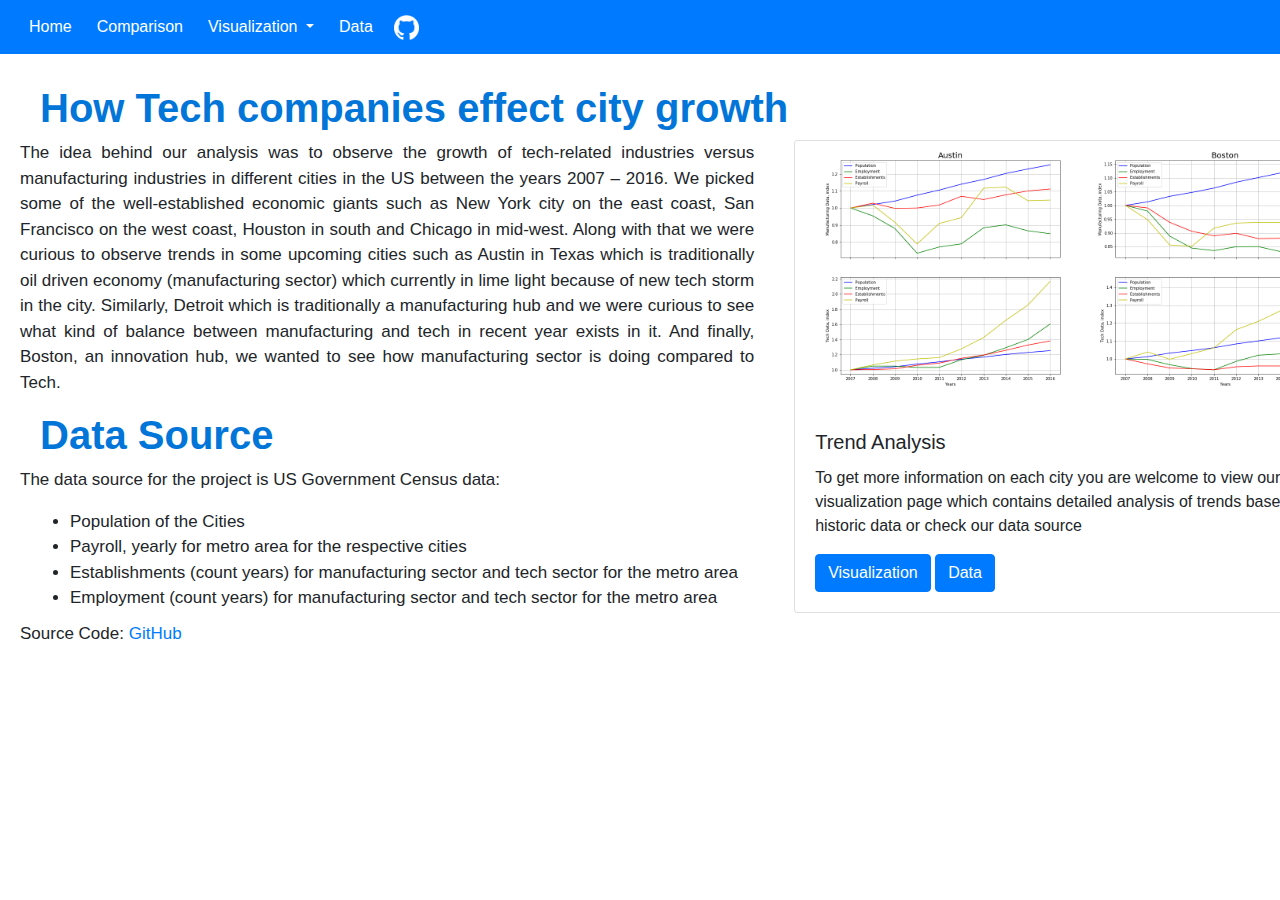
<file: index.html>
<!DOCTYPE html>
<html lang="en">

<head>
  <meta charset="UTF-8">
  <title>Tech and Cities</title>
  <link rel="stylesheet" type="text/css" href="style.css">
  <link rel="stylesheet" href="https://stackpath.bootstrapcdn.com/bootstrap/4.3.1/css/bootstrap.min.css" integrity="sha384-ggOyR0iXCbMQv3Xipma34MD+dH/1fQ784/j6cY/iJTQUOhcWr7x9JvoRxT2MZw1T" crossorigin="anonymous">

  <script src="https://code.jquery.com/jquery-3.3.1.slim.min.js" integrity="sha384-q8i/X+965DzO0rT7abK41JStQIAqVgRVzpbzo5smXKp4YfRvH+8abtTE1Pi6jizo" crossorigin="anonymous"></script>
  <script src="https://cdnjs.cloudflare.com/ajax/libs/popper.js/1.14.7/umd/popper.min.js" integrity="sha384-UO2eT0CpHqdSJQ6hJty5KVphtPhzWj9WO1clHTMGa3JDZwrnQq4sF86dIHNDz0W1" crossorigin="anonymous"></script>
  <script src="https://stackpath.bootstrapcdn.com/bootstrap/4.3.1/js/bootstrap.min.js" integrity="sha384-JjSmVgyd0p3pXB1rRibZUAYoIIy6OrQ6VrjIEaFf/nJGzIxFDsf4x0xIM+B07jRM" crossorigin="anonymous"></script>

  <link rel="stylesheet" href="style.css">
</head>
<body>
    
    <nav class="navbar navbar-dark bg-primary">
    </div>
    <div class="btn-group" role="group" aria-label="Button group with nested dropdown">
        <a href="index.html" type="button" class="btn btn-primary" role="button">Home</a>
        <a href="compare.html" type="button" class="btn btn-primary" role="button">Comparison</a>
              
        <div class="btn-group">
            <button type="button" class="btn btn-primary dropdown-toggle" data-toggle="dropdown" aria-haspopup="true" aria-expanded="false">
              Visualization
            </button>
            <div class="dropdown-menu">
                <a class="dropdown-item" href="viz_austin.html">Austin</a>
                <a class="dropdown-item" href="viz_boston.html">Boston</a>
                <a class="dropdown-item" href="viz_chicago.html">Chicago</a>
                <a class="dropdown-item" href="viz_detroit.html">Detroit</a>
                <a class="dropdown-item" href="viz_houston.html">Houston</a>
                <a class="dropdown-item" href="viz_newyork.html">New York</a>
                <a class="dropdown-item" href="viz_sanfrancisco.html">San Francisco</a>
            </div>
          </div>
          <a href="data.html" type="button" class="btn btn-primary" role="button">Data</a>
          <a href="https://github.com/ireneshtepa/Project_tech_and_cities"><img src="visualizations/cat_white.png" class='github_btn'></a>
    </div>
    </nav>
    

    <h1 class=head_main>How Tech companies effect city growth</h1>

    <div class="row">
        <div id="sum_par" class="col-md-7">
            
          <p>The idea behind our analysis was to observe the growth of tech-related industries versus manufacturing industries in different cities in the US between the years 2007 – 2016. We picked some of the well-established economic giants such as New York city on the east coast, San Francisco on the west coast, Houston in south and Chicago in mid-west. Along with that we were curious to observe trends in some upcoming cities such as Austin in Texas which is traditionally oil driven economy (manufacturing sector) which currently in lime light because of new tech storm in the city. Similarly, Detroit which is traditionally a manufacturing hub and we were curious to see what kind of balance between manufacturing and tech in recent year exists in it. And finally, Boston, an innovation hub, we wanted to see how manufacturing sector is doing compared to Tech.</p>
        
          <h1 id="head_main">Data Source</h1>
          <p>The data source for the project is US Government Census data:</p>
            <ul class="list_ul">
                <li>Population of the Cities</li>
                <li>Payroll, yearly for metro area for the respective cities</li>
                <li>Establishments (count years) for manufacturing sector and tech sector for the metro area</li>
                <li>Employment (count years) for manufacturing sector and tech sector for the metro area</li>
            </ul>
        
        </div>
        
        <div id="right_allign" class="col-md-4">

            <div class="card" style="width: 36rem;">
                <img class="card-img-top" src="visualizations/viz-preview.png" alt="visualization">
                <div class="card-body">
                  <h5 class="card-title">Trend Analysis</h5>
                  <p class="card-text">To get more information on each city you are welcome to view our visualization page which contains detailed analysis of trends based on historic data or check our data source</p>
                  <a href="viz_austin.html" class="btn btn-primary">Visualization</a>
                  <a href="data.html" class="btn btn-primary">Data</a>
                </div>
            </div>
        </div>    
    
    
    </div>
    <div class="row">
      <div id="sum_par" class="col-md-7">
        <p>Source Code: <a href="https://github.com/ireneshtepa/Project_tech_and_cities">GitHub</a></p>
        
      </div>
    </div>
    
   
      
    
</body>







</html>
</file>
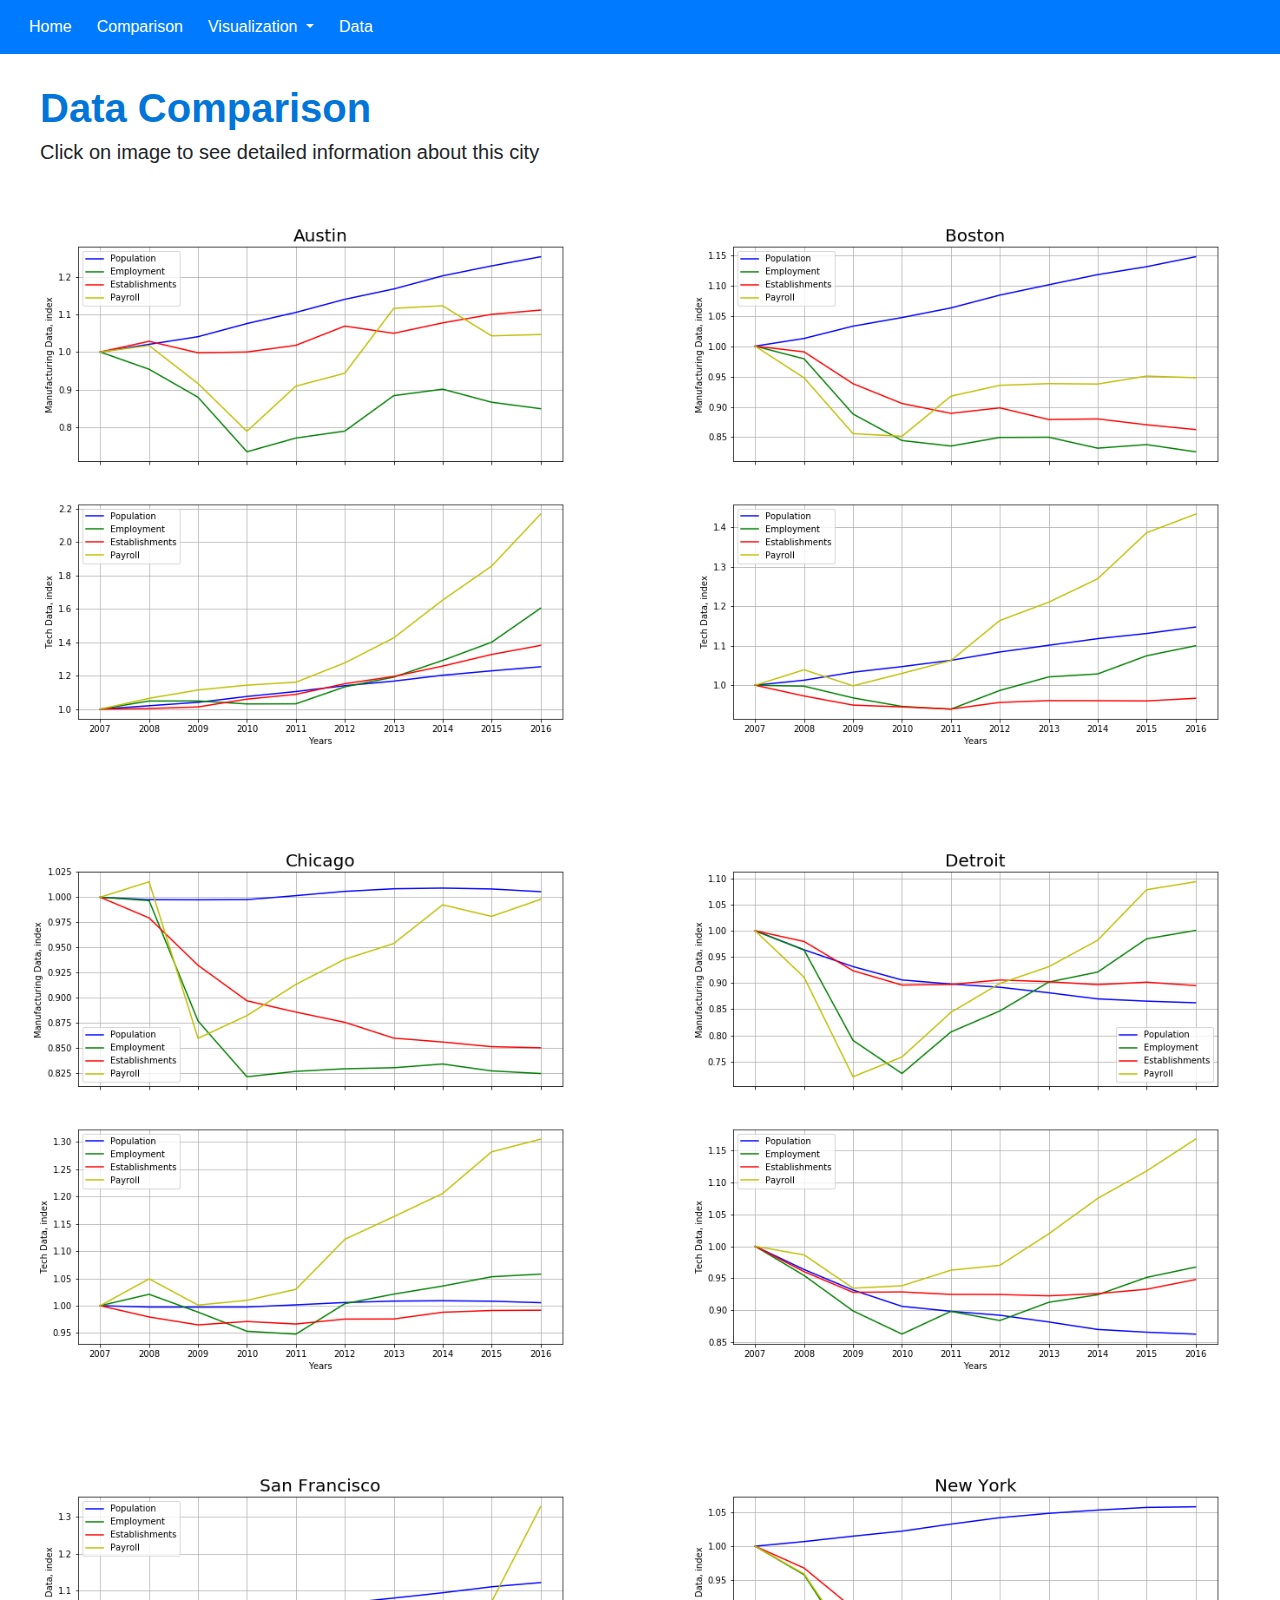
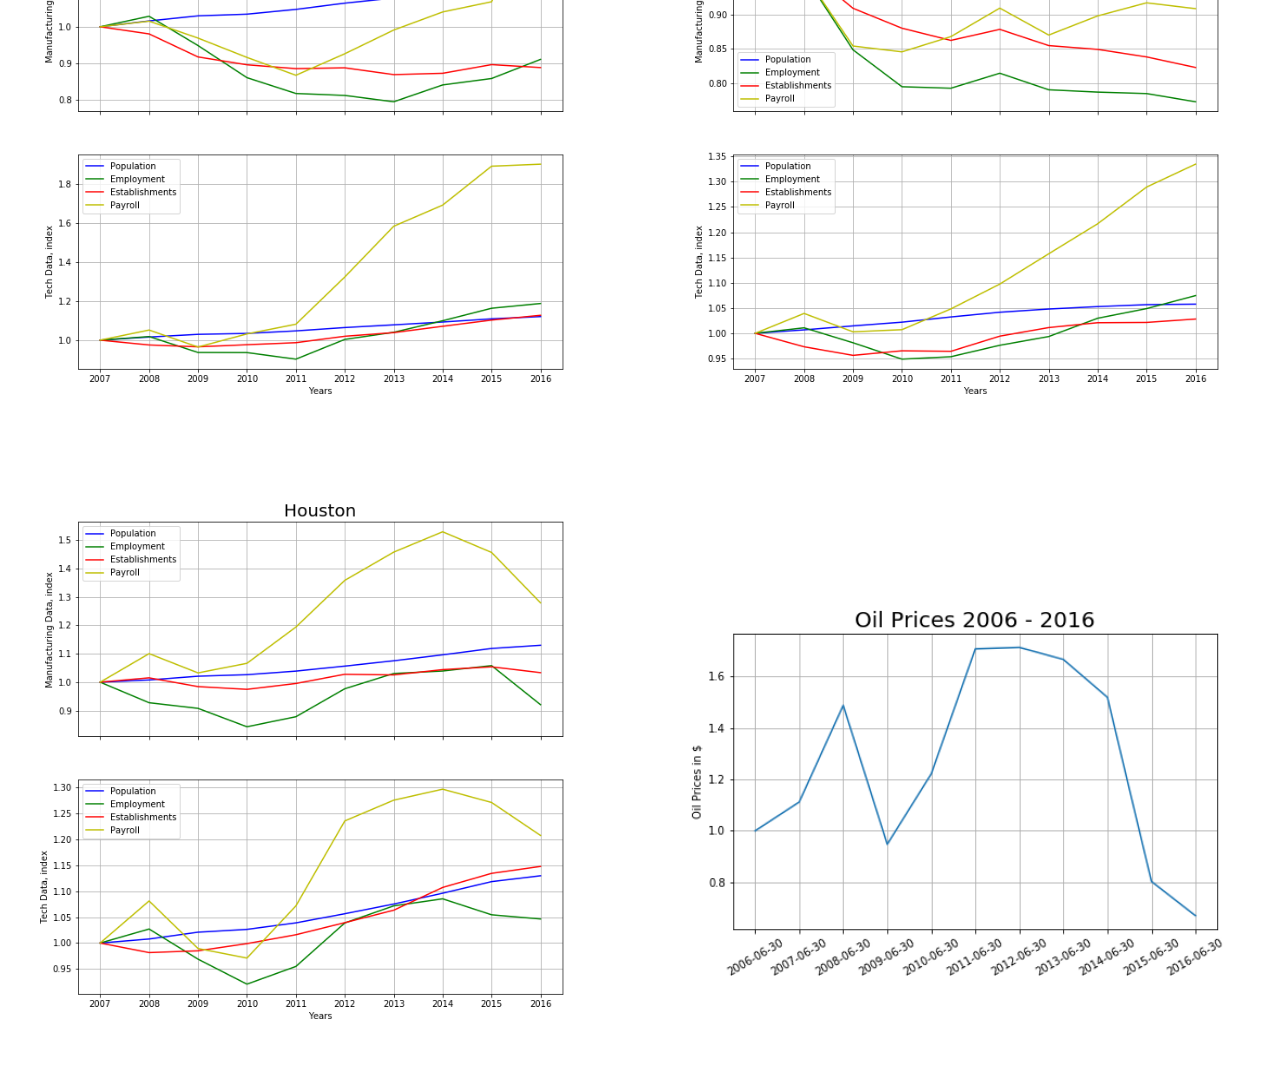
<file: compare.html>
<!DOCTYPE html>
<html lang="en">

<head>
  <meta charset="UTF-8">
  <title>Project 1</title>
  <link rel="stylesheet" type="text/css" href="style.css">
  <link rel="stylesheet" href="https://stackpath.bootstrapcdn.com/bootstrap/4.3.1/css/bootstrap.min.css" integrity="sha384-ggOyR0iXCbMQv3Xipma34MD+dH/1fQ784/j6cY/iJTQUOhcWr7x9JvoRxT2MZw1T" crossorigin="anonymous">

  <script src="https://code.jquery.com/jquery-3.3.1.slim.min.js" integrity="sha384-q8i/X+965DzO0rT7abK41JStQIAqVgRVzpbzo5smXKp4YfRvH+8abtTE1Pi6jizo" crossorigin="anonymous"></script>
  <script src="https://cdnjs.cloudflare.com/ajax/libs/popper.js/1.14.7/umd/popper.min.js" integrity="sha384-UO2eT0CpHqdSJQ6hJty5KVphtPhzWj9WO1clHTMGa3JDZwrnQq4sF86dIHNDz0W1" crossorigin="anonymous"></script>
  <script src="https://stackpath.bootstrapcdn.com/bootstrap/4.3.1/js/bootstrap.min.js" integrity="sha384-JjSmVgyd0p3pXB1rRibZUAYoIIy6OrQ6VrjIEaFf/nJGzIxFDsf4x0xIM+B07jRM" crossorigin="anonymous"></script>

  <link rel="stylesheet" href="style.css">
</head>
<body>
    
    <nav class="navbar navbar-dark bg-primary">
    </div>
    <div class="btn-group" role="group" aria-label="Button group with nested dropdown">
        <a href="index.html" type="button" class="btn btn-primary" role="button">Home</a>
        <a href="compare.html" type="button" class="btn btn-primary" role="button">Comparison</a>
              
        <div class="btn-group">
            <button type="button" class="btn btn-primary dropdown-toggle" data-toggle="dropdown" aria-haspopup="true" aria-expanded="false">
              Visualization
            </button>
            <div class="dropdown-menu">
                <a class="dropdown-item" href="viz_austin.html">Austin</a>
                <a class="dropdown-item" href="viz_boston.html">Boston</a>
                <a class="dropdown-item" href="viz_chicago.html">Chicago</a>
                <a class="dropdown-item" href="viz_detroit.html">Detroit</a>
                <a class="dropdown-item" href="viz_houston.html">Houston</a>
                <a class="dropdown-item" href="viz_newyork.html">New York</a>
                <a class="dropdown-item" href="viz_sanfrancisco.html">San Francisco</a>
            </div>
          </div>
          <a href="data.html" type="button" class="btn btn-primary" role="button">Data</a>
    </div>
    </nav>
    
    <h1 class=head_main>Data Comparison</h1>
    <h2>Click on image to see detailed information about this city</h2>

    <div class="row">
        
        <div class="col-md-6">
            <a href="viz_austin.html" target="_blank"><img class="card-img-top" src="visualizations/Austin.png" alt="Austin"></a>
        </div>
        <div class="col-md-6">
            <a href="viz_boston.html" target="_blank"><img class="card-img-top" src="visualizations/Boston.png" alt="Boston"></a>
        </div>

    </div>

    <div class="row">
        <div class="col-md-6">
            <a href="viz_chicago.html" target="_blank"><img class="card-img-top" src="visualizations/Chicago.png" alt="Chicago"></a>
        </div>
        <div class="col-md-6">
            <a href="viz_detroit.html" target="_blank"><img class="card-img-top" src="visualizations/Detroit.png" alt="Detroit"></a>
        </div>

    </div>

    <div class="row">
        <div class="col-md-6">
            <a href="viz_sanfrancisco.html" target="_blank"><img class="card-img-top" src="visualizations/San_Francisco.png" alt="San Francisco"></a>
        </div>
        <div class="col-md-6">
            <a href="viz_newyork.html" target="_blank"><img class="card-img-top" src="visualizations/New_York.png" alt="New York"></a>
        </div>

    </div>

    <div class="row">
        <div class="col-md-6">
            <a href="viz_houston.html" target="_blank"><img class="card-img-top" src="visualizations/Houston.png" alt="Houston"></a>
        </div>
        <div class="col-md-6">
            <a href="viz_houston.html" target="_blank"><img id ="oil_price" class="card-img-top" src="visualizations/oil_price.png" alt="oil_price"></a>
        </div>

    </div>



    </div>




    </body>
    </html>
</file>
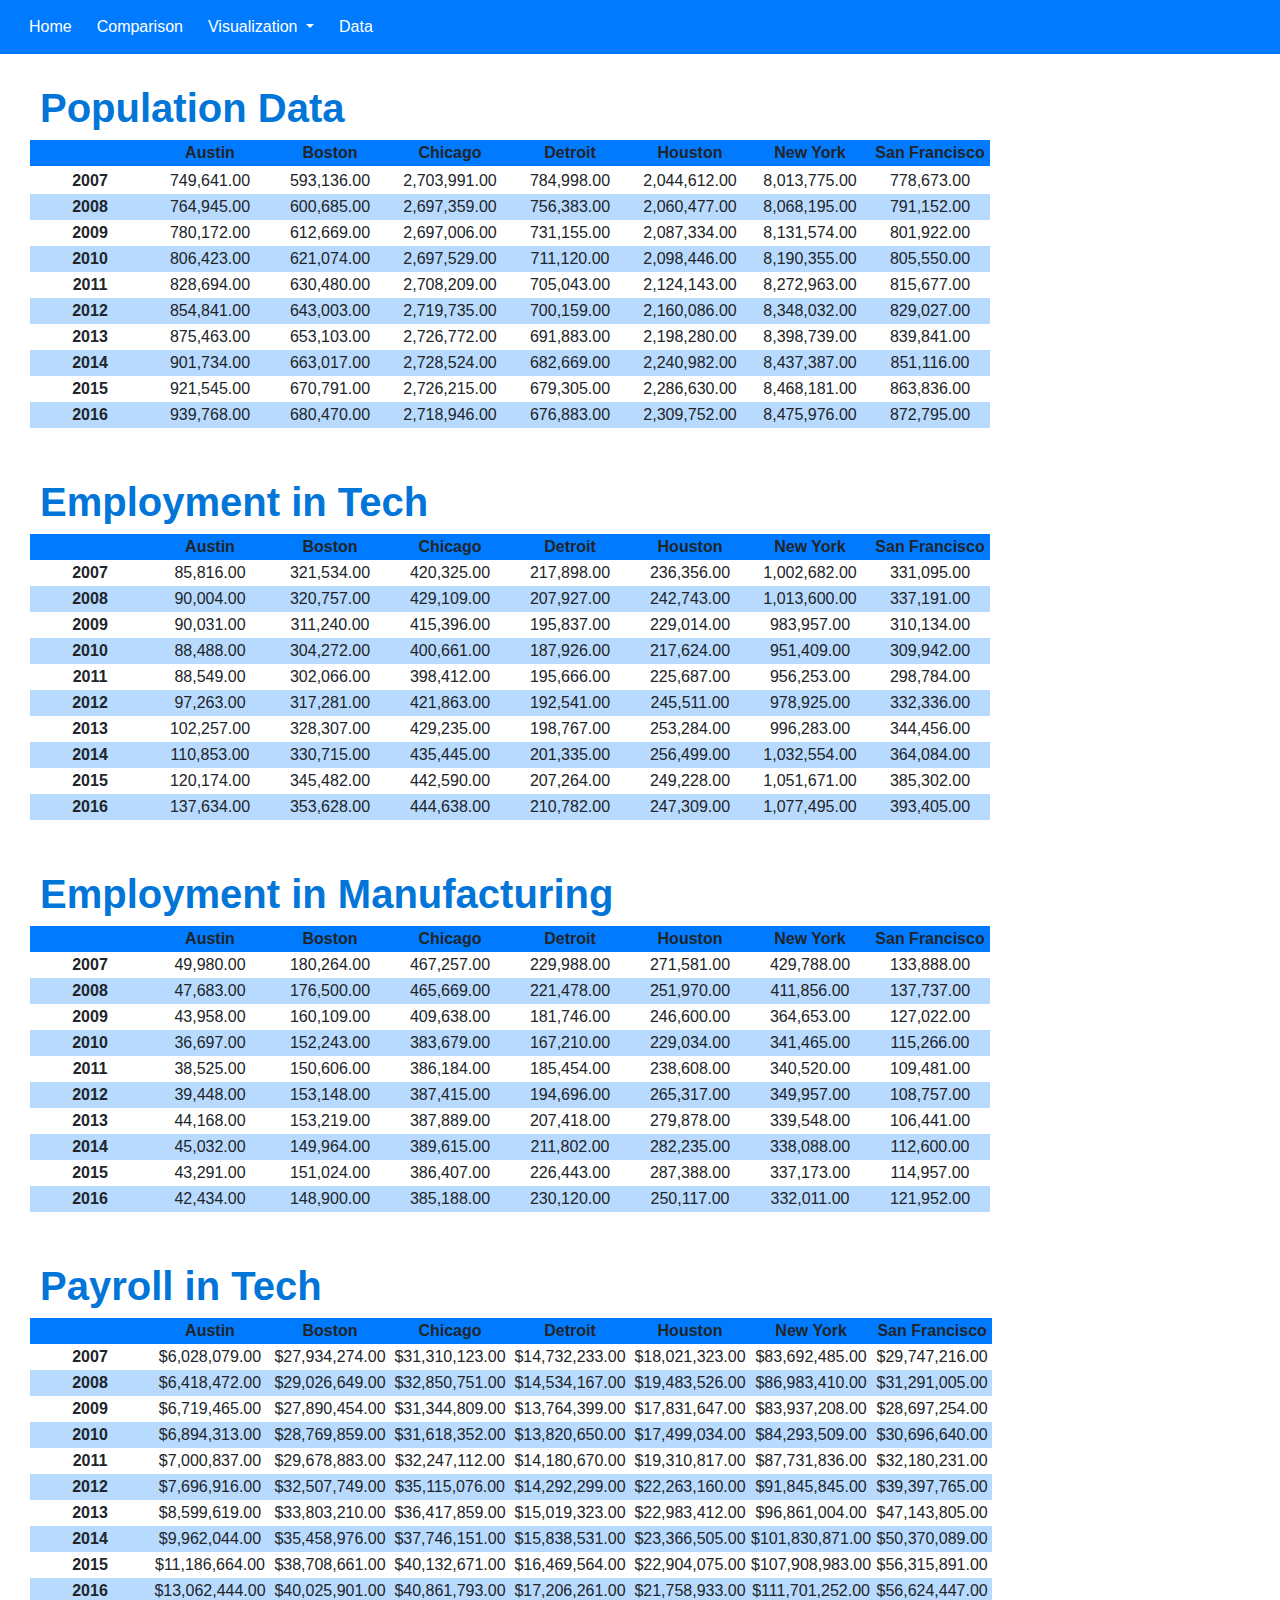
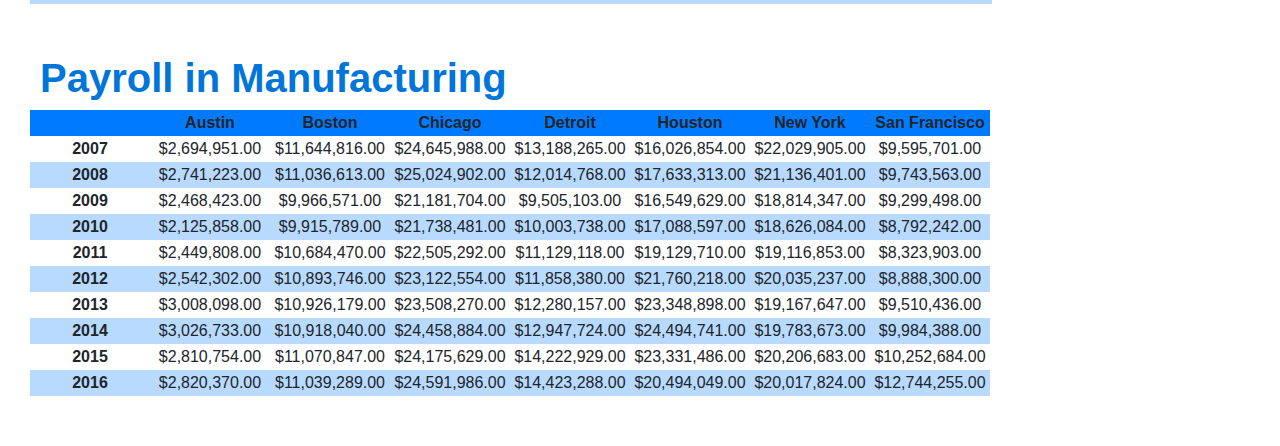
<file: data.html>
<!DOCTYPE html>
<html lang="en">

    <head>
        <meta charset="UTF-8">
        <title>Project 1</title>
        <link rel="stylesheet" type="text/css" href="style.css">
        <link rel="stylesheet" href="https://stackpath.bootstrapcdn.com/bootstrap/4.3.1/css/bootstrap.min.css" integrity="sha384-ggOyR0iXCbMQv3Xipma34MD+dH/1fQ784/j6cY/iJTQUOhcWr7x9JvoRxT2MZw1T" crossorigin="anonymous">
      
        <script src="https://code.jquery.com/jquery-3.3.1.slim.min.js" integrity="sha384-q8i/X+965DzO0rT7abK41JStQIAqVgRVzpbzo5smXKp4YfRvH+8abtTE1Pi6jizo" crossorigin="anonymous"></script>
        <script src="https://cdnjs.cloudflare.com/ajax/libs/popper.js/1.14.7/umd/popper.min.js" integrity="sha384-UO2eT0CpHqdSJQ6hJty5KVphtPhzWj9WO1clHTMGa3JDZwrnQq4sF86dIHNDz0W1" crossorigin="anonymous"></script>
        <script src="https://stackpath.bootstrapcdn.com/bootstrap/4.3.1/js/bootstrap.min.js" integrity="sha384-JjSmVgyd0p3pXB1rRibZUAYoIIy6OrQ6VrjIEaFf/nJGzIxFDsf4x0xIM+B07jRM" crossorigin="anonymous"></script>
      
        <link rel="stylesheet" href="style.css">
      </head>
      <body>
          
          <nav class="navbar navbar-dark bg-primary">
          </div>
          <div class="btn-group" role="group" aria-label="Button group with nested dropdown">
              <a href="index.html" type="button" class="btn btn-primary" role="button">Home</a>
              <a href="compare.html" type="button" class="btn btn-primary" role="button">Comparison</a>
                    
              <div class="btn-group">
                  <button type="button" class="btn btn-primary dropdown-toggle" data-toggle="dropdown" aria-haspopup="true" aria-expanded="false">
                    Visualization
                  </button>
                  <div class="dropdown-menu">
                      <a class="dropdown-item" href="viz_austin.html">Austin</a>
                      <a class="dropdown-item" href="viz_boston.html">Boston</a>
                      <a class="dropdown-item" href="viz_chicago.html">Chicago</a>
                      <a class="dropdown-item" href="viz_detroit.html">Detroit</a>
                      <a class="dropdown-item" href="viz_houston.html">Houston</a>
                      <a class="dropdown-item" href="viz_newyork.html">New York</a>
                      <a class="dropdown-item" href="viz_sanfrancisco.html">San Francisco</a>
                  </div>
                </div>
                <a href="data.html" type="button" class="btn btn-primary" role="button">Data</a>
          </div>
          </nav>
          
          <h1 class=head_main>Population Data</h1>  

    <!-- Population -->     

    <table  class="dataframe">
        <thead>
          <tr class="bg-primary" scope="col">
            <th></th>
            <th>Austin</th>
            <th>Boston</th>
            <th>Chicago</th>
            <th>Detroit</th>
            <th>Houston</th>
            <th>New York</th>
            <th>San Francisco</th>
          </tr>
          <tr>
            <th class="hide">YEAR</th>
            <th></th>
            <th></th>
            <th></th>
            <th></th>
            <th></th>
            <th></th>
            <th></th>
          </tr>
        </thead>
        <tbody>
          <tr >
            <th>2007</th>
            <td>749,641.00</td>
            <td>593,136.00</td>
            <td>2,703,991.00</td>
            <td>784,998.00</td>
            <td>2,044,612.00</td>
            <td>8,013,775.00</td>
            <td>778,673.00</td>
          </tr>
          <tr class="table-primary">
            <th>2008</th>
            <td>764,945.00</td>
            <td>600,685.00</td>
            <td>2,697,359.00</td>
            <td>756,383.00</td>
            <td>2,060,477.00</td>
            <td>8,068,195.00</td>
            <td>791,152.00</td>
          </tr>
          <tr >
            <th>2009</th>
            <td>780,172.00</td>
            <td>612,669.00</td>
            <td>2,697,006.00</td>
            <td>731,155.00</td>
            <td>2,087,334.00</td>
            <td>8,131,574.00</td>
            <td>801,922.00</td>
          </tr>
          <tr class="table-primary">
            <th>2010</th>
            <td>806,423.00</td>
            <td>621,074.00</td>
            <td>2,697,529.00</td>
            <td>711,120.00</td>
            <td>2,098,446.00</td>
            <td>8,190,355.00</td>
            <td>805,550.00</td>
          </tr>
          <tr >
            <th>2011</th>
            <td>828,694.00</td>
            <td>630,480.00</td>
            <td>2,708,209.00</td>
            <td>705,043.00</td>
            <td>2,124,143.00</td>
            <td>8,272,963.00</td>
            <td>815,677.00</td>
          </tr>
          <tr class="table-primary">
            <th>2012</th>
            <td>854,841.00</td>
            <td>643,003.00</td>
            <td>2,719,735.00</td>
            <td>700,159.00</td>
            <td>2,160,086.00</td>
            <td>8,348,032.00</td>
            <td>829,027.00</td>
          </tr>
          <tr >
            <th>2013</th>
            <td>875,463.00</td>
            <td>653,103.00</td>
            <td>2,726,772.00</td>
            <td>691,883.00</td>
            <td>2,198,280.00</td>
            <td>8,398,739.00</td>
            <td>839,841.00</td>
          </tr>
          <tr class="table-primary">
            <th>2014</th>
            <td>901,734.00</td>
            <td>663,017.00</td>
            <td>2,728,524.00</td>
            <td>682,669.00</td>
            <td>2,240,982.00</td>
            <td>8,437,387.00</td>
            <td>851,116.00</td>
          </tr>
          <tr >
            <th>2015</th>
            <td>921,545.00</td>
            <td>670,791.00</td>
            <td>2,726,215.00</td>
            <td>679,305.00</td>
            <td>2,286,630.00</td>
            <td>8,468,181.00</td>
            <td>863,836.00</td>
          </tr>
          <tr class="table-primary">
            <th>2016</th>
            <td>939,768.00</td>
            <td>680,470.00</td>
            <td>2,718,946.00</td>
            <td>676,883.00</td>
            <td>2,309,752.00</td>
            <td>8,475,976.00</td>
            <td>872,795.00</td>
          </tr>
        </tbody>
      </table>


      <!-- Employment in Tech -->  
      <h1 class=head_main>Employment in Tech</h1>  

      <table  class="dataframe">
        <thead>
          <tr class="bg-primary" scope="col">
            <th></th>
            <th>Austin</th>
            <th>Boston</th>
            <th>Chicago</th>
            <th>Detroit</th>
            <th>Houston</th>
            <th>New York</th>
            <th>San Francisco</th>
          </tr>
        </thead>
        <tbody>
          <tr>
            <th>2007</th>
            <td>85,816.00</td>
            <td>321,534.00</td>
            <td>420,325.00</td>
            <td>217,898.00</td>
            <td>236,356.00</td>
            <td>1,002,682.00</td>
            <td>331,095.00</td>
          </tr>
          <tr class="table-primary">
            <th>2008</th>
            <td>90,004.00</td>
            <td>320,757.00</td>
            <td>429,109.00</td>
            <td>207,927.00</td>
            <td>242,743.00</td>
            <td>1,013,600.00</td>
            <td>337,191.00</td>
          </tr>
          <tr>
            <th>2009</th>
            <td>90,031.00</td>
            <td>311,240.00</td>
            <td>415,396.00</td>
            <td>195,837.00</td>
            <td>229,014.00</td>
            <td>983,957.00</td>
            <td>310,134.00</td>
          </tr>
          <tr class="table-primary">
            <th>2010</th>
            <td>88,488.00</td>
            <td>304,272.00</td>
            <td>400,661.00</td>
            <td>187,926.00</td>
            <td>217,624.00</td>
            <td>951,409.00</td>
            <td>309,942.00</td>
          </tr>
          <tr>
            <th>2011</th>
            <td>88,549.00</td>
            <td>302,066.00</td>
            <td>398,412.00</td>
            <td>195,666.00</td>
            <td>225,687.00</td>
            <td>956,253.00</td>
            <td>298,784.00</td>
          </tr>
          <tr class="table-primary">
            <th>2012</th>
            <td>97,263.00</td>
            <td>317,281.00</td>
            <td>421,863.00</td>
            <td>192,541.00</td>
            <td>245,511.00</td>
            <td>978,925.00</td>
            <td>332,336.00</td>
          </tr>
          <tr>
            <th>2013</th>
            <td>102,257.00</td>
            <td>328,307.00</td>
            <td>429,235.00</td>
            <td>198,767.00</td>
            <td>253,284.00</td>
            <td>996,283.00</td>
            <td>344,456.00</td>
          </tr>
          <tr class="table-primary">
            <th>2014</th>
            <td>110,853.00</td>
            <td>330,715.00</td>
            <td>435,445.00</td>
            <td>201,335.00</td>
            <td>256,499.00</td>
            <td>1,032,554.00</td>
            <td>364,084.00</td>
          </tr>
          <tr>
            <th>2015</th>
            <td>120,174.00</td>
            <td>345,482.00</td>
            <td>442,590.00</td>
            <td>207,264.00</td>
            <td>249,228.00</td>
            <td>1,051,671.00</td>
            <td>385,302.00</td>
          </tr>
          <tr class="table-primary">
            <th>2016</th>
            <td>137,634.00</td>
            <td>353,628.00</td>
            <td>444,638.00</td>
            <td>210,782.00</td>
            <td>247,309.00</td>
            <td>1,077,495.00</td>
            <td>393,405.00</td>
          </tr>
        </tbody>
      </table>

      <!-- Employment in Manufacturing -->  
      <h1 class=head_main>Employment in Manufacturing</h1>  

      <table class="dataframe">
        <thead>
          <tr class="bg-primary" scope="col">
            <th></th>
            <th>Austin</th>
            <th>Boston</th>
            <th>Chicago</th>
            <th>Detroit</th>
            <th>Houston</th>
            <th>New York</th>
            <th>San Francisco</th>
          </tr>
        </thead>
        <tbody>
          <tr>
            <th>2007</th>
            <td>49,980.00</td>
            <td>180,264.00</td>
            <td>467,257.00</td>
            <td>229,988.00</td>
            <td>271,581.00</td>
            <td>429,788.00</td>
            <td>133,888.00</td>
          </tr>
          <tr class="table-primary">
            <th>2008</th>
            <td>47,683.00</td>
            <td>176,500.00</td>
            <td>465,669.00</td>
            <td>221,478.00</td>
            <td>251,970.00</td>
            <td>411,856.00</td>
            <td>137,737.00</td>
          </tr>
          <tr>
            <th>2009</th>
            <td>43,958.00</td>
            <td>160,109.00</td>
            <td>409,638.00</td>
            <td>181,746.00</td>
            <td>246,600.00</td>
            <td>364,653.00</td>
            <td>127,022.00</td>
          </tr>
          <tr class="table-primary">
            <th>2010</th>
            <td>36,697.00</td>
            <td>152,243.00</td>
            <td>383,679.00</td>
            <td>167,210.00</td>
            <td>229,034.00</td>
            <td>341,465.00</td>
            <td>115,266.00</td>
          </tr>
          <tr>
            <th>2011</th>
            <td>38,525.00</td>
            <td>150,606.00</td>
            <td>386,184.00</td>
            <td>185,454.00</td>
            <td>238,608.00</td>
            <td>340,520.00</td>
            <td>109,481.00</td>
          </tr>
          <tr class="table-primary">
            <th>2012</th>
            <td>39,448.00</td>
            <td>153,148.00</td>
            <td>387,415.00</td>
            <td>194,696.00</td>
            <td>265,317.00</td>
            <td>349,957.00</td>
            <td>108,757.00</td>
          </tr>
          <tr>
            <th>2013</th>
            <td>44,168.00</td>
            <td>153,219.00</td>
            <td>387,889.00</td>
            <td>207,418.00</td>
            <td>279,878.00</td>
            <td>339,548.00</td>
            <td>106,441.00</td>
          </tr>
          <tr class="table-primary">
            <th>2014</th>
            <td>45,032.00</td>
            <td>149,964.00</td>
            <td>389,615.00</td>
            <td>211,802.00</td>
            <td>282,235.00</td>
            <td>338,088.00</td>
            <td>112,600.00</td>
          </tr>
          <tr>
            <th>2015</th>
            <td>43,291.00</td>
            <td>151,024.00</td>
            <td>386,407.00</td>
            <td>226,443.00</td>
            <td>287,388.00</td>
            <td>337,173.00</td>
            <td>114,957.00</td>
          </tr>
          <tr class="table-primary">
            <th>2016</th>
            <td>42,434.00</td>
            <td>148,900.00</td>
            <td>385,188.00</td>
            <td>230,120.00</td>
            <td>250,117.00</td>
            <td>332,011.00</td>
            <td>121,952.00</td>
          </tr>
        </tbody>
      </table>

     
      <!-- Payroll in Tech -->  
      <h1 class=head_main>Payroll in Tech</h1>

      <table  class="dataframe">
        <thead>
          <tr class="bg-primary" scope="col">
            <th></th>
            <th>Austin</th>
            <th>Boston</th>
            <th>Chicago</th>
            <th>Detroit</th>
            <th>Houston</th>
            <th>New York</th>
            <th>San Francisco</th>
          </tr>
        </thead>
        <tbody>
          <tr>
            <th>2007</th>
            <td>$6,028,079.00</td>
            <td>$27,934,274.00</td>
            <td>$31,310,123.00</td>
            <td>$14,732,233.00</td>
            <td>$18,021,323.00</td>
            <td>$83,692,485.00</td>
            <td>$29,747,216.00</td>
          </tr>
          <tr class="table-primary">
            <th>2008</th>
            <td>$6,418,472.00</td>
            <td>$29,026,649.00</td>
            <td>$32,850,751.00</td>
            <td>$14,534,167.00</td>
            <td>$19,483,526.00</td>
            <td>$86,983,410.00</td>
            <td>$31,291,005.00</td>
          </tr>
          <tr>
            <th>2009</th>
            <td>$6,719,465.00</td>
            <td>$27,890,454.00</td>
            <td>$31,344,809.00</td>
            <td>$13,764,399.00</td>
            <td>$17,831,647.00</td>
            <td>$83,937,208.00</td>
            <td>$28,697,254.00</td>
          </tr>
          <tr class="table-primary">
            <th>2010</th>
            <td>$6,894,313.00</td>
            <td>$28,769,859.00</td>
            <td>$31,618,352.00</td>
            <td>$13,820,650.00</td>
            <td>$17,499,034.00</td>
            <td>$84,293,509.00</td>
            <td>$30,696,640.00</td>
          </tr>
          <tr>
            <th>2011</th>
            <td>$7,000,837.00</td>
            <td>$29,678,883.00</td>
            <td>$32,247,112.00</td>
            <td>$14,180,670.00</td>
            <td>$19,310,817.00</td>
            <td>$87,731,836.00</td>
            <td>$32,180,231.00</td>
          </tr>
          <tr class="table-primary">
            <th>2012</th>
            <td>$7,696,916.00</td>
            <td>$32,507,749.00</td>
            <td>$35,115,076.00</td>
            <td>$14,292,299.00</td>
            <td>$22,263,160.00</td>
            <td>$91,845,845.00</td>
            <td>$39,397,765.00</td>
          </tr>
          <tr>
            <th>2013</th>
            <td>$8,599,619.00</td>
            <td>$33,803,210.00</td>
            <td>$36,417,859.00</td>
            <td>$15,019,323.00</td>
            <td>$22,983,412.00</td>
            <td>$96,861,004.00</td>
            <td>$47,143,805.00</td>
          </tr>
          <tr class="table-primary">
            <th>2014</th>
            <td>$9,962,044.00</td>
            <td>$35,458,976.00</td>
            <td>$37,746,151.00</td>
            <td>$15,838,531.00</td>
            <td>$23,366,505.00</td>
            <td>$101,830,871.00</td>
            <td>$50,370,089.00</td>
          </tr>
          <tr>
            <th>2015</th>
            <td>$11,186,664.00</td>
            <td>$38,708,661.00</td>
            <td>$40,132,671.00</td>
            <td>$16,469,564.00</td>
            <td>$22,904,075.00</td>
            <td>$107,908,983.00</td>
            <td>$56,315,891.00</td>
          </tr>
          <tr class="table-primary">
            <th>2016</th>
            <td>$13,062,444.00</td>
            <td>$40,025,901.00</td>
            <td>$40,861,793.00</td>
            <td>$17,206,261.00</td>
            <td>$21,758,933.00</td>
            <td>$111,701,252.00</td>
            <td>$56,624,447.00</td>
          </tr>
        </tbody>
      </table>


      <!-- Payroll in Manufacturing -->  
      <h1 class=head_main>Payroll in Manufacturing</h1>
      <table  class="dataframe">
        <thead>
          <tr class="bg-primary" scope="col">
            <th></th>
            <th>Austin</th>
            <th>Boston</th>
            <th>Chicago</th>
            <th>Detroit</th>
            <th>Houston</th>
            <th>New York</th>
            <th>San Francisco</th>
          </tr>
        </thead>
        <tbody>
            <tr>
                <th>2007</th>
                <td>$2,694,951.00</td>
                <td>$11,644,816.00</td>
                <td>$24,645,988.00</td>
                <td>$13,188,265.00</td>
                <td>$16,026,854.00</td>
                <td>$22,029,905.00</td>
                <td>$9,595,701.00</td>
              </tr>
              <tr class="table-primary">
                <th>2008</th>
                <td>$2,741,223.00</td>
                <td>$11,036,613.00</td>
                <td>$25,024,902.00</td>
                <td>$12,014,768.00</td>
                <td>$17,633,313.00</td>
                <td>$21,136,401.00</td>
                <td>$9,743,563.00</td>
              </tr>
              <tr>
                <th>2009</th>
                <td>$2,468,423.00</td>
                <td>$9,966,571.00</td>
                <td>$21,181,704.00</td>
                <td>$9,505,103.00</td>
                <td>$16,549,629.00</td>
                <td>$18,814,347.00</td>
                <td>$9,299,498.00</td>
              </tr>
              <tr class="table-primary">
                <th>2010</th>
                <td>$2,125,858.00</td>
                <td>$9,915,789.00</td>
                <td>$21,738,481.00</td>
                <td>$10,003,738.00</td>
                <td>$17,088,597.00</td>
                <td>$18,626,084.00</td>
                <td>$8,792,242.00</td>
              </tr>
              <tr>
                <th>2011</th>
                <td>$2,449,808.00</td>
                <td>$10,684,470.00</td>
                <td>$22,505,292.00</td>
                <td>$11,129,118.00</td>
                <td>$19,129,710.00</td>
                <td>$19,116,853.00</td>
                <td>$8,323,903.00</td>
              </tr>
              <tr class="table-primary">
                <th>2012</th>
                <td>$2,542,302.00</td>
                <td>$10,893,746.00</td>
                <td>$23,122,554.00</td>
                <td>$11,858,380.00</td>
                <td>$21,760,218.00</td>
                <td>$20,035,237.00</td>
                <td>$8,888,300.00</td>
              </tr>
              <tr>
                <th>2013</th>
                <td>$3,008,098.00</td>
                <td>$10,926,179.00</td>
                <td>$23,508,270.00</td>
                <td>$12,280,157.00</td>
                <td>$23,348,898.00</td>
                <td>$19,167,647.00</td>
                <td>$9,510,436.00</td>
              </tr>
              <tr class="table-primary">
                <th>2014</th>
                <td>$3,026,733.00</td>
                <td>$10,918,040.00</td>
                <td>$24,458,884.00</td>
                <td>$12,947,724.00</td>
                <td>$24,494,741.00</td>
                <td>$19,783,673.00</td>
                <td>$9,984,388.00</td>
              </tr>
              <tr>
                <th>2015</th>
                <td>$2,810,754.00</td>
                <td>$11,070,847.00</td>
                <td>$24,175,629.00</td>
                <td>$14,222,929.00</td>
                <td>$23,331,486.00</td>
                <td>$20,206,683.00</td>
                <td>$10,252,684.00</td>
              </tr>
              <tr class="table-primary">
                <th>2016</th>
                <td>$2,820,370.00</td>
                <td>$11,039,289.00</td>
                <td>$24,591,986.00</td>
                <td>$14,423,288.00</td>
                <td>$20,494,049.00</td>
                <td>$20,017,824.00</td>
                <td>$12,744,255.00</td>
              </tr>
            </tbody>
          </table>
    
    
    
    
    
    
     </body>


</html>
</file>
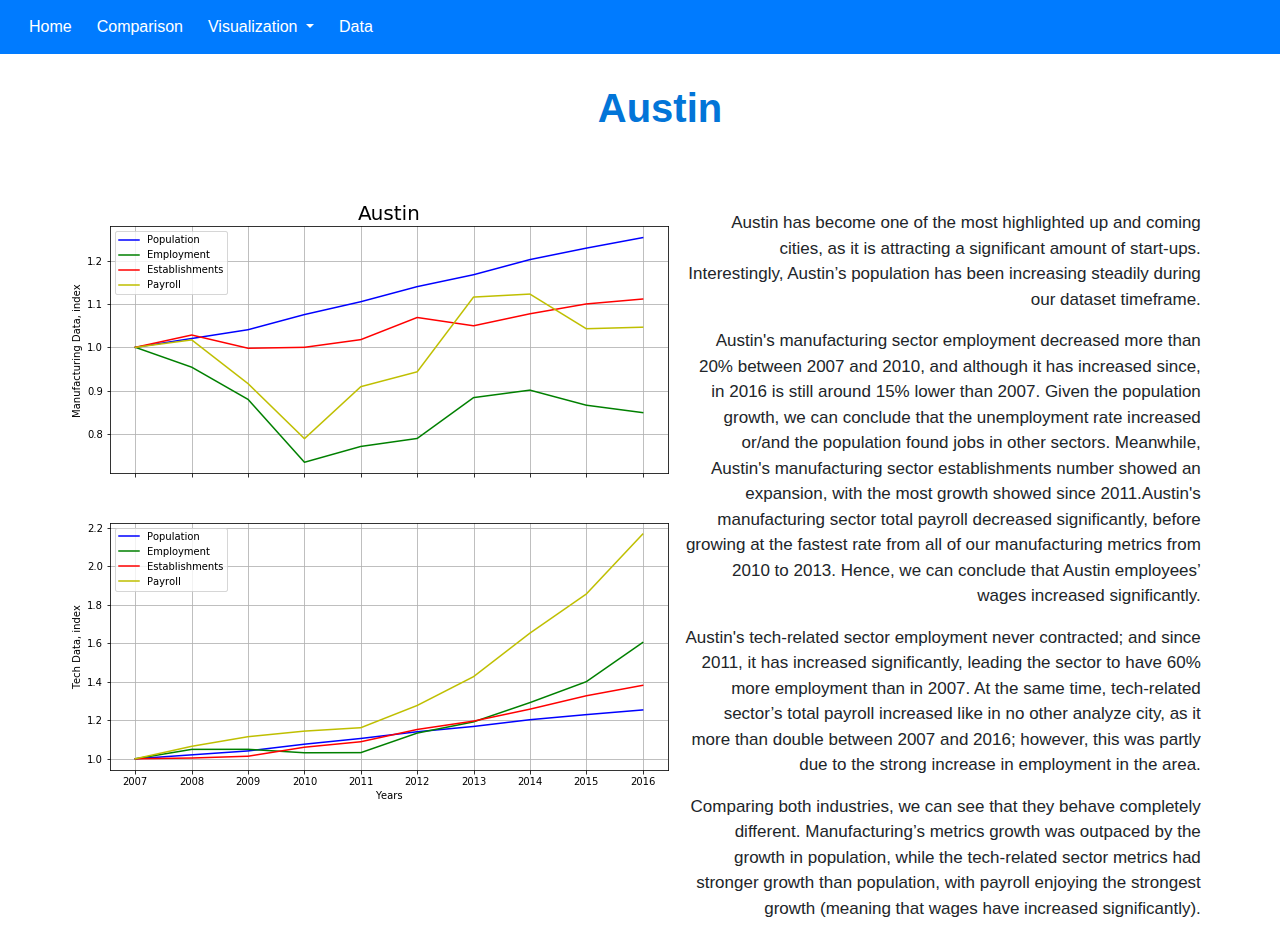
<file: viz_austin.html>
<!DOCTYPE html>
<html lang="en">

<head>
  <meta charset="UTF-8">
  <title>Austin</title>
  <link rel="stylesheet" type="text/css" href="style.css">
  <link rel="stylesheet" href="https://stackpath.bootstrapcdn.com/bootstrap/4.3.1/css/bootstrap.min.css" integrity="sha384-ggOyR0iXCbMQv3Xipma34MD+dH/1fQ784/j6cY/iJTQUOhcWr7x9JvoRxT2MZw1T" crossorigin="anonymous">

  <script src="https://code.jquery.com/jquery-3.3.1.slim.min.js" integrity="sha384-q8i/X+965DzO0rT7abK41JStQIAqVgRVzpbzo5smXKp4YfRvH+8abtTE1Pi6jizo" crossorigin="anonymous"></script>
  <script src="https://cdnjs.cloudflare.com/ajax/libs/popper.js/1.14.7/umd/popper.min.js" integrity="sha384-UO2eT0CpHqdSJQ6hJty5KVphtPhzWj9WO1clHTMGa3JDZwrnQq4sF86dIHNDz0W1" crossorigin="anonymous"></script>
  <script src="https://stackpath.bootstrapcdn.com/bootstrap/4.3.1/js/bootstrap.min.js" integrity="sha384-JjSmVgyd0p3pXB1rRibZUAYoIIy6OrQ6VrjIEaFf/nJGzIxFDsf4x0xIM+B07jRM" crossorigin="anonymous"></script>

  <link rel="stylesheet" href="style.css">
</head>
<body>

    <nav class="navbar navbar-dark bg-primary">
    </div>
    <div class="btn-group" role="group" aria-label="Button group with nested dropdown">
        <a href="index.html" type="button" class="btn btn-primary" role="button">Home</a>
        <a href="compare.html" type="button" class="btn btn-primary" role="button">Comparison</a>
              
        <div class="btn-group">
            <button type="button" class="btn btn-primary dropdown-toggle" data-toggle="dropdown" aria-haspopup="true" aria-expanded="false">
              Visualization
            </button>
            <div class="dropdown-menu">
              <a class="dropdown-item" href="viz_austin.html">Austin</a>
              <a class="dropdown-item" href="viz_boston.html">Boston</a>
              <a class="dropdown-item" href="viz_chicago.html">Chicago</a>
              <a class="dropdown-item" href="viz_detroit.html">Detroit</a>
              <a class="dropdown-item" href="viz_houston.html">Houston</a>
              <a class="dropdown-item" href="viz_newyork.html">New York</a>
              <a class="dropdown-item" href="viz_sanfrancisco.html">San Francisco</a>
            </div>
          </div>
          <a href="data.html" type="button" class="btn btn-primary" role="button">Data</a>
    </div>
    </nav>

    <h1 class=head_second>Austin</h1>
    <div class="row">
        <div id="sum_par" class="col-md-6">
            <img src="visualizations/Austin.png" alt="Austin">
        </div>
        
        <div id="par_viz" class="col-md-5">
            <p>Austin has become one of the most highlighted up and coming cities, as it is attracting a significant amount of start-ups. Interestingly, Austin’s population has been increasing steadily during our dataset timeframe.</p>
            <p>Austin's manufacturing sector employment decreased more than 20% between 2007 and 2010, and although it has increased since, in 2016 is still around 15% lower than 2007. Given the population growth, we can conclude that the unemployment rate increased or/and the population found jobs in other sectors. Meanwhile, Austin's manufacturing sector establishments number showed an expansion, with the most growth showed since 2011.Austin's manufacturing sector total payroll decreased significantly, before growing at the fastest rate from all of our manufacturing metrics from 2010 to 2013. Hence, we can conclude that Austin employees’ wages increased significantly.</p>
            <p>Austin's tech-related sector employment never contracted; and since 2011, it has increased significantly, leading the sector to have 60% more employment than in 2007. At the same time, tech-related sector’s total payroll increased like in no other analyze city, as it more than double between 2007 and 2016; however, this was partly due to the strong increase in employment in the area.</p>
            <p>Comparing both industries, we can see that they behave completely different. Manufacturing’s metrics growth was outpaced by the growth in population, while the tech-related sector metrics had stronger growth than population, with payroll enjoying the strongest growth (meaning that wages have increased significantly).</p>
        </div>

    </div>






</body>

</html>
</file>
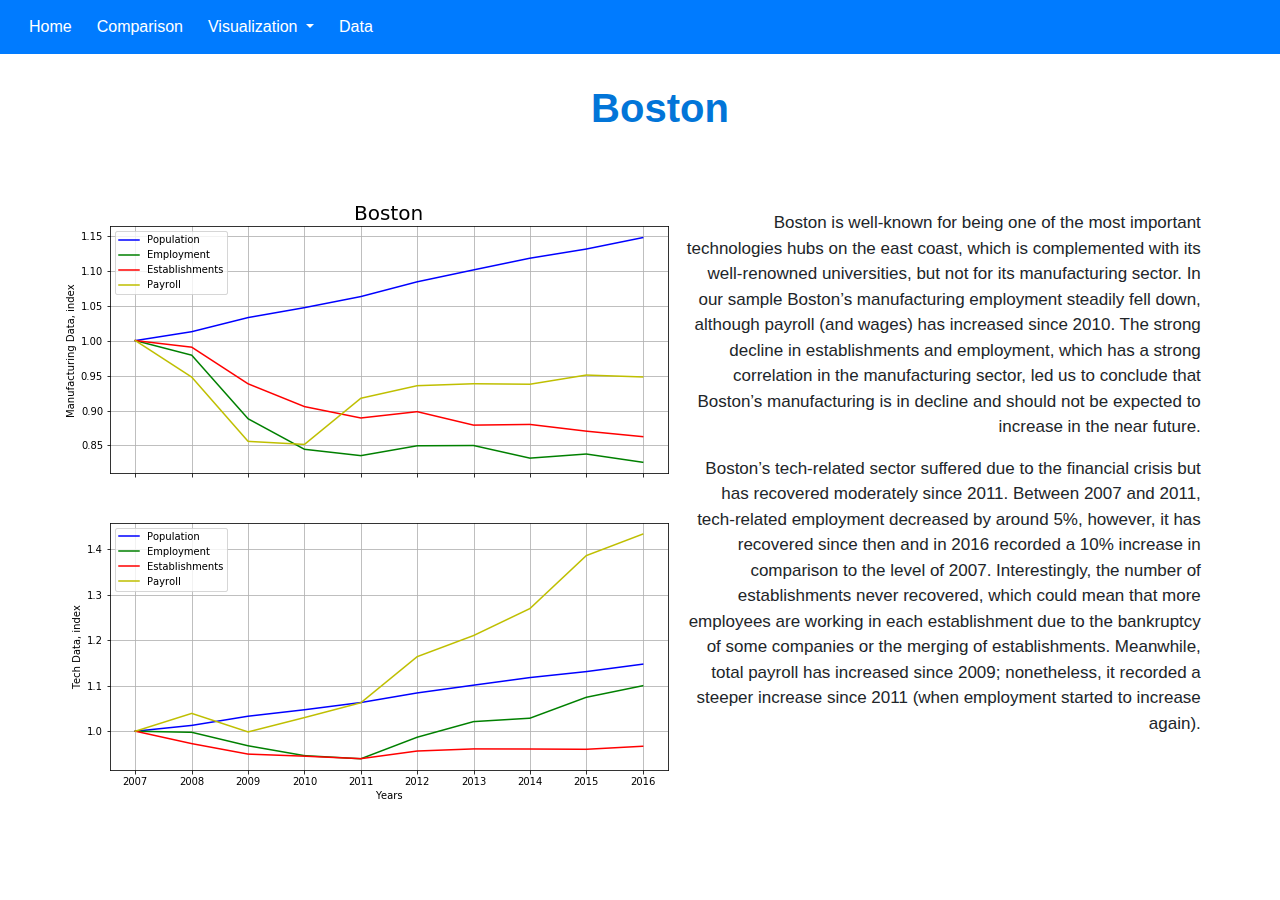
<file: viz_boston.html>
<!DOCTYPE html>
<html lang="en">

<head>
  <meta charset="UTF-8">
  <title>Boston</title>
  <link rel="stylesheet" type="text/css" href="style.css">
  <link rel="stylesheet" href="https://stackpath.bootstrapcdn.com/bootstrap/4.3.1/css/bootstrap.min.css" integrity="sha384-ggOyR0iXCbMQv3Xipma34MD+dH/1fQ784/j6cY/iJTQUOhcWr7x9JvoRxT2MZw1T" crossorigin="anonymous">

  <script src="https://code.jquery.com/jquery-3.3.1.slim.min.js" integrity="sha384-q8i/X+965DzO0rT7abK41JStQIAqVgRVzpbzo5smXKp4YfRvH+8abtTE1Pi6jizo" crossorigin="anonymous"></script>
  <script src="https://cdnjs.cloudflare.com/ajax/libs/popper.js/1.14.7/umd/popper.min.js" integrity="sha384-UO2eT0CpHqdSJQ6hJty5KVphtPhzWj9WO1clHTMGa3JDZwrnQq4sF86dIHNDz0W1" crossorigin="anonymous"></script>
  <script src="https://stackpath.bootstrapcdn.com/bootstrap/4.3.1/js/bootstrap.min.js" integrity="sha384-JjSmVgyd0p3pXB1rRibZUAYoIIy6OrQ6VrjIEaFf/nJGzIxFDsf4x0xIM+B07jRM" crossorigin="anonymous"></script>

  <link rel="stylesheet" href="style.css">
</head>
<body>

    <nav class="navbar navbar-dark bg-primary">
    </div>
    <div class="btn-group" role="group" aria-label="Button group with nested dropdown">
        <a href="index.html" type="button" class="btn btn-primary" role="button">Home</a>
        <a href="compare.html" type="button" class="btn btn-primary" role="button">Comparison</a>
              
        <div class="btn-group">
            <button type="button" class="btn btn-primary dropdown-toggle" data-toggle="dropdown" aria-haspopup="true" aria-expanded="false">
              Visualization
            </button>
            <div class="dropdown-menu">
              <a class="dropdown-item" href="viz_austin.html">Austin</a>
              <a class="dropdown-item" href="viz_boston.html">Boston</a>
              <a class="dropdown-item" href="viz_chicago.html">Chicago</a>
              <a class="dropdown-item" href="viz_detroit.html">Detroit</a>
              <a class="dropdown-item" href="viz_houston.html">Houston</a>
              <a class="dropdown-item" href="viz_newyork.html">New York</a>
              <a class="dropdown-item" href="viz_sanfrancisco.html">San Francisco</a>
            </div>
          </div>
          <a href="data.html" type="button" class="btn btn-primary" role="button">Data</a>
    </div>
    </nav>

    <h1 class=head_second>Boston</h1>
    <div class="row">
        <div id="sum_par" class="col-md-6">
            <img src="visualizations/Boston.png" alt="Boston">
        </div>
        
        <div id="par_viz" class="col-md-5">
            <p>Boston is well-known for being one of the most important technologies hubs on the east coast, which is complemented with its well-renowned universities, but not for its manufacturing sector. In our sample Boston’s manufacturing employment steadily fell down, although payroll (and wages) has increased since 2010. The strong decline in establishments and employment, which has a strong correlation in the manufacturing sector, led us to conclude that Boston’s manufacturing is in decline and should not be expected to increase in the near future.</p>
            <p>Boston’s tech-related sector suffered due to the financial crisis but has recovered moderately since 2011. Between 2007 and 2011, tech-related employment decreased by around 5%, however, it has recovered since then and in 2016 recorded a 10% increase in comparison to the level of 2007. Interestingly, the number of establishments never recovered, which could mean that more employees are working in each establishment due to the bankruptcy of some companies or the merging of establishments. Meanwhile, total payroll has increased since 2009; nonetheless, it recorded a steeper increase since 2011 (when employment started to increase again).</p>
        
        
        </div>

    </div>






</body>

</html>
</file>
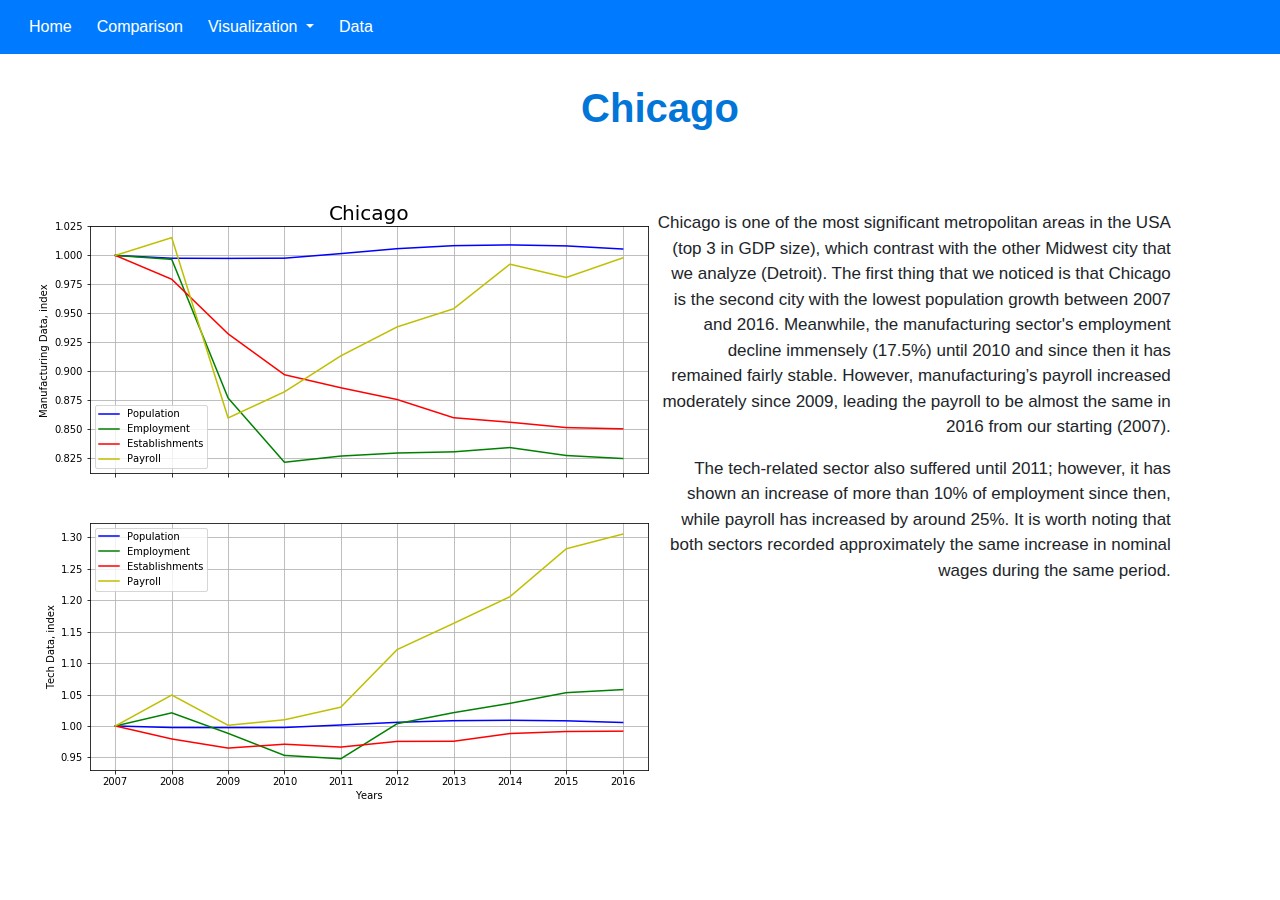
<file: viz_chicago.html>
<!DOCTYPE html>
<html lang="en">

<head>
  <meta charset="UTF-8">
  <title>Chicago</title>
  <link rel="stylesheet" type="text/css" href="style.css">
  <link rel="stylesheet" href="https://stackpath.bootstrapcdn.com/bootstrap/4.3.1/css/bootstrap.min.css" integrity="sha384-ggOyR0iXCbMQv3Xipma34MD+dH/1fQ784/j6cY/iJTQUOhcWr7x9JvoRxT2MZw1T" crossorigin="anonymous">

  <script src="https://code.jquery.com/jquery-3.3.1.slim.min.js" integrity="sha384-q8i/X+965DzO0rT7abK41JStQIAqVgRVzpbzo5smXKp4YfRvH+8abtTE1Pi6jizo" crossorigin="anonymous"></script>
  <script src="https://cdnjs.cloudflare.com/ajax/libs/popper.js/1.14.7/umd/popper.min.js" integrity="sha384-UO2eT0CpHqdSJQ6hJty5KVphtPhzWj9WO1clHTMGa3JDZwrnQq4sF86dIHNDz0W1" crossorigin="anonymous"></script>
  <script src="https://stackpath.bootstrapcdn.com/bootstrap/4.3.1/js/bootstrap.min.js" integrity="sha384-JjSmVgyd0p3pXB1rRibZUAYoIIy6OrQ6VrjIEaFf/nJGzIxFDsf4x0xIM+B07jRM" crossorigin="anonymous"></script>

  <link rel="stylesheet" href="style.css">
</head>
<body>

    <nav class="navbar navbar-dark bg-primary">
    </div>
    <div class="btn-group" role="group" aria-label="Button group with nested dropdown">
        <a href="index.html" type="button" class="btn btn-primary" role="button">Home</a>
        <a href="compare.html" type="button" class="btn btn-primary" role="button">Comparison</a>
              
        <div class="btn-group">
            <button type="button" class="btn btn-primary dropdown-toggle" data-toggle="dropdown" aria-haspopup="true" aria-expanded="false">
              Visualization
            </button>
            <div class="dropdown-menu">
              <a class="dropdown-item" href="viz_austin.html">Austin</a>
              <a class="dropdown-item" href="viz_boston.html">Boston</a>
              <a class="dropdown-item" href="viz_chicago.html">Chicago</a>
              <a class="dropdown-item" href="viz_detroit.html">Detroit</a>
              <a class="dropdown-item" href="viz_houston.html">Houston</a>
              <a class="dropdown-item" href="viz_newyork.html">New York</a>
              <a class="dropdown-item" href="viz_sanfrancisco.html">San Francisco</a>
            </div>
          </div>
          <a href="data.html" type="button" class="btn btn-primary" role="button">Data</a>
    </div>
    </nav>

    <h1 class=head_second>Chicago</h1>
    <div class="row">
        <div  class="col-md-6">
            <img src="visualizations/Chicago.png" alt="Chicago">
        </div>
        
        <div id="par_viz" class="col-md-5">
            <p>Chicago is one of the most significant metropolitan areas in the USA (top 3 in GDP size), which contrast with the other Midwest city that we analyze (Detroit). The first thing that we noticed is that Chicago is the second city with the lowest population growth between 2007 and 2016. Meanwhile, the manufacturing sector's employment decline immensely (17.5%) until 2010 and since then it has remained fairly stable. However, manufacturing’s payroll increased moderately since 2009, leading the payroll to be almost the same in 2016 from our starting (2007).</p>
            <p>The tech-related sector also suffered until 2011; however, it has shown an increase of more than 10% of employment since then, while payroll has increased by around 25%.  It is worth noting that both sectors recorded approximately the same increase in nominal wages during the same period.</p>
        
        </div>

    </div>






</body>

</html>
</file>
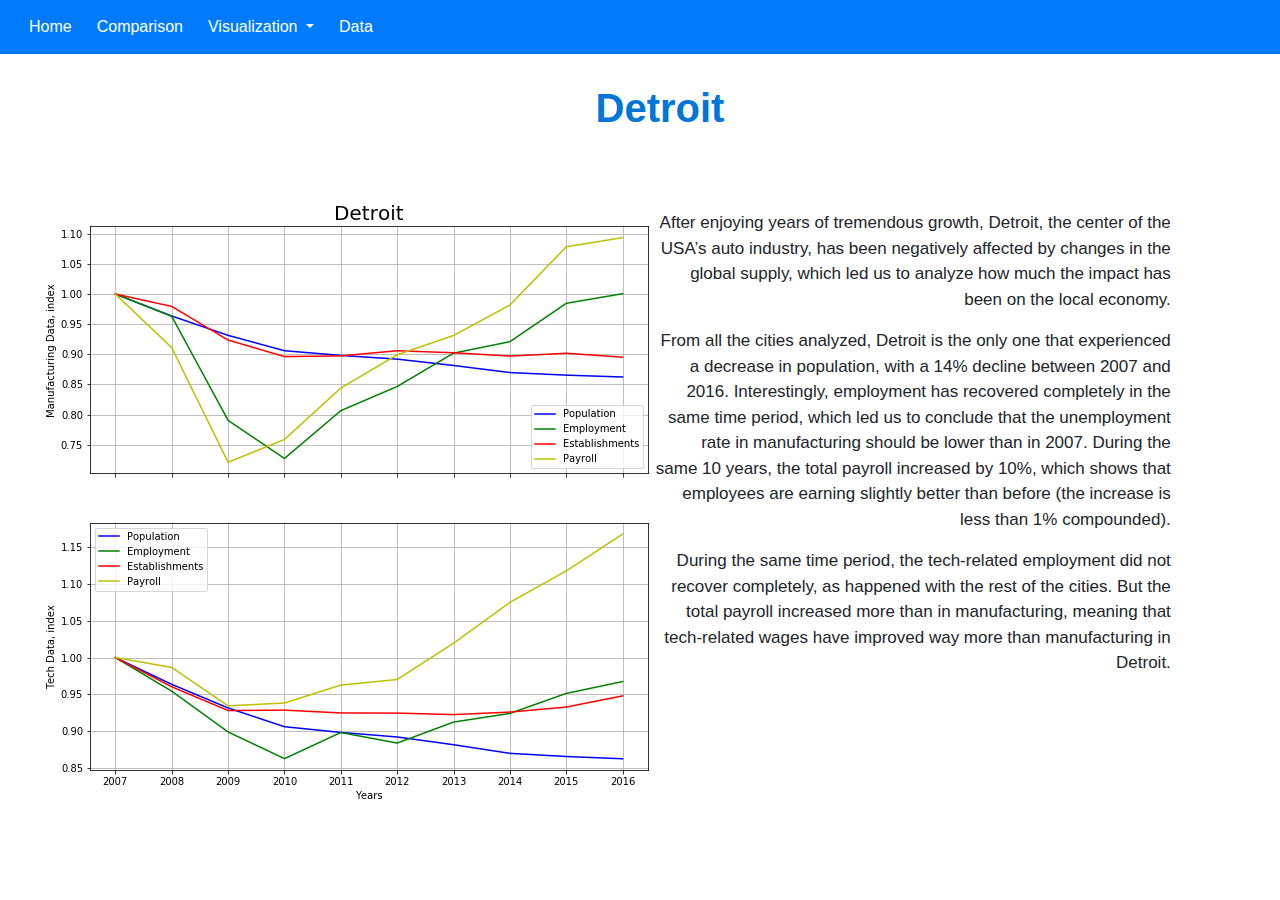
<file: viz_detroit.html>
<!DOCTYPE html>
<html lang="en">

<head>
  <meta charset="UTF-8">
  <title>Detroit</title>
  <link rel="stylesheet" type="text/css" href="style.css">
  <link rel="stylesheet" href="https://stackpath.bootstrapcdn.com/bootstrap/4.3.1/css/bootstrap.min.css" integrity="sha384-ggOyR0iXCbMQv3Xipma34MD+dH/1fQ784/j6cY/iJTQUOhcWr7x9JvoRxT2MZw1T" crossorigin="anonymous">

  <script src="https://code.jquery.com/jquery-3.3.1.slim.min.js" integrity="sha384-q8i/X+965DzO0rT7abK41JStQIAqVgRVzpbzo5smXKp4YfRvH+8abtTE1Pi6jizo" crossorigin="anonymous"></script>
  <script src="https://cdnjs.cloudflare.com/ajax/libs/popper.js/1.14.7/umd/popper.min.js" integrity="sha384-UO2eT0CpHqdSJQ6hJty5KVphtPhzWj9WO1clHTMGa3JDZwrnQq4sF86dIHNDz0W1" crossorigin="anonymous"></script>
  <script src="https://stackpath.bootstrapcdn.com/bootstrap/4.3.1/js/bootstrap.min.js" integrity="sha384-JjSmVgyd0p3pXB1rRibZUAYoIIy6OrQ6VrjIEaFf/nJGzIxFDsf4x0xIM+B07jRM" crossorigin="anonymous"></script>

  <link rel="stylesheet" href="style.css">
</head>
<body>

    <nav class="navbar navbar-dark bg-primary">
    </div>
    <div class="btn-group" role="group" aria-label="Button group with nested dropdown">
        <a href="index.html" type="button" class="btn btn-primary" role="button">Home</a>
        <a href="compare.html" type="button" class="btn btn-primary" role="button">Comparison</a>
              
        <div class="btn-group">
            <button type="button" class="btn btn-primary dropdown-toggle" data-toggle="dropdown" aria-haspopup="true" aria-expanded="false">
              Visualization
            </button>
            <div class="dropdown-menu">
              <a class="dropdown-item" href="viz_austin.html">Austin</a>
              <a class="dropdown-item" href="viz_boston.html">Boston</a>
              <a class="dropdown-item" href="viz_chicago.html">Chicago</a>
              <a class="dropdown-item" href="viz_detroit.html">Detroit</a>
              <a class="dropdown-item" href="viz_houston.html">Houston</a>
              <a class="dropdown-item" href="viz_newyork.html">New York</a>
              <a class="dropdown-item" href="viz_sanfrancisco.html">San Francisco</a>
            </div>
          </div>
          <a href="data.html" type="button" class="btn btn-primary" role="button">Data</a>
    </div>
    </nav>

    <h1 class=head_second>Detroit</h1>
    <div class="row">
        <div  class="col-md-6">
            <img src="visualizations/Detroit.png" alt="Detroit">
        </div>
        
        <div id="par_viz" class="col-md-5">
            <p>After enjoying years of tremendous growth, Detroit, the center of the USA’s auto industry, has been negatively affected by changes in the global supply, which led us to analyze how much the impact has been on the local economy. </p>
            <p>From all the cities analyzed, Detroit is the only one that experienced a decrease in population, with a 14% decline between 2007 and 2016. Interestingly, employment has recovered completely in the same time period, which led us to conclude that the unemployment rate in manufacturing should be lower than in 2007. During the same 10 years, the total payroll increased by 10%, which shows that employees are earning slightly better than before (the increase is less than 1% compounded).</p>
            <p>During the same time period, the tech-related employment did not recover completely, as happened with the rest of the cities. But the total payroll increased more than in manufacturing, meaning that tech-related wages have improved way more than manufacturing in Detroit.</p>
        
        </div>

    </div>






</body>

</html>
</file>
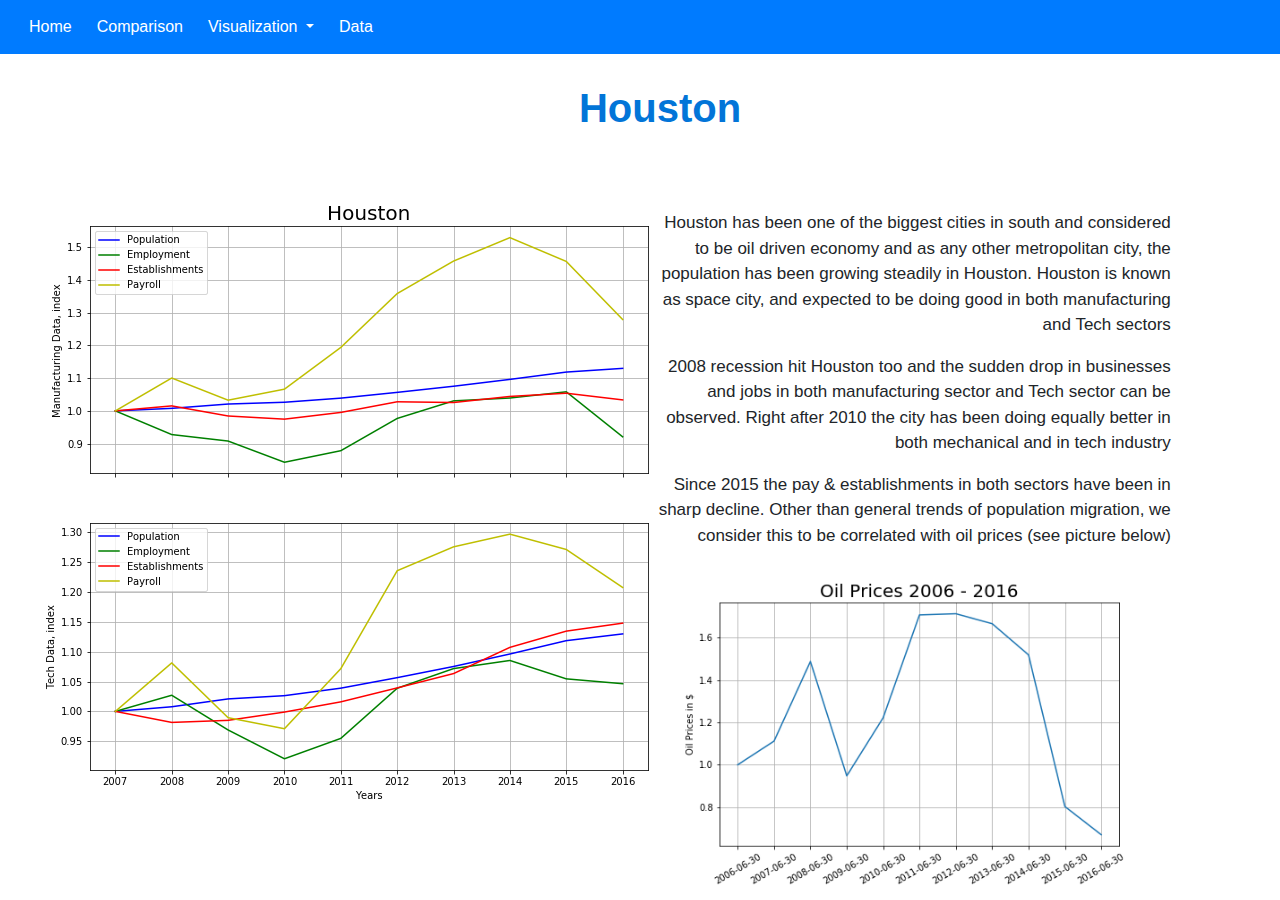
<file: viz_houston.html>
<!DOCTYPE html>
<html lang="en">

<head>
  <meta charset="UTF-8">
  <title>Houston</title>
  <link rel="stylesheet" type="text/css" href="style.css">
  <link rel="stylesheet" href="https://stackpath.bootstrapcdn.com/bootstrap/4.3.1/css/bootstrap.min.css" integrity="sha384-ggOyR0iXCbMQv3Xipma34MD+dH/1fQ784/j6cY/iJTQUOhcWr7x9JvoRxT2MZw1T" crossorigin="anonymous">

  <script src="https://code.jquery.com/jquery-3.3.1.slim.min.js" integrity="sha384-q8i/X+965DzO0rT7abK41JStQIAqVgRVzpbzo5smXKp4YfRvH+8abtTE1Pi6jizo" crossorigin="anonymous"></script>
  <script src="https://cdnjs.cloudflare.com/ajax/libs/popper.js/1.14.7/umd/popper.min.js" integrity="sha384-UO2eT0CpHqdSJQ6hJty5KVphtPhzWj9WO1clHTMGa3JDZwrnQq4sF86dIHNDz0W1" crossorigin="anonymous"></script>
  <script src="https://stackpath.bootstrapcdn.com/bootstrap/4.3.1/js/bootstrap.min.js" integrity="sha384-JjSmVgyd0p3pXB1rRibZUAYoIIy6OrQ6VrjIEaFf/nJGzIxFDsf4x0xIM+B07jRM" crossorigin="anonymous"></script>

  <link rel="stylesheet" href="style.css">
</head>
<body>

    <nav class="navbar navbar-dark bg-primary">
    </div>
    <div class="btn-group" role="group" aria-label="Button group with nested dropdown">
        <a href="index.html" type="button" class="btn btn-primary" role="button">Home</a>
        <a href="compare.html" type="button" class="btn btn-primary" role="button">Comparison</a>
              
        <div class="btn-group">
            <button type="button" class="btn btn-primary dropdown-toggle" data-toggle="dropdown" aria-haspopup="true" aria-expanded="false">
              Visualization
            </button>
            <div class="dropdown-menu">
              <a class="dropdown-item" href="viz_austin.html">Austin</a>
              <a class="dropdown-item" href="viz_boston.html">Boston</a>
              <a class="dropdown-item" href="viz_chicago.html">Chicago</a>
              <a class="dropdown-item" href="viz_detroit.html">Detroit</a>
              <a class="dropdown-item" href="viz_houston.html">Houston</a>
              <a class="dropdown-item" href="viz_newyork.html">New York</a>
              <a class="dropdown-item" href="viz_sanfrancisco.html">San Francisco</a>
            </div>
          </div>
          <a href="data.html" type="button" class="btn btn-primary" role="button">Data</a>
    </div>
    </nav>

    <h1 class=head_second>Houston</h1>
    <div class="row">
        <div  class="col-md-6">
            <img src="visualizations/Houston.png" alt="Houston">
        </div>
        
        <div id="par_viz" class="col-md-5">
            <p>Houston has been one of the biggest cities in south and considered to be oil driven economy and as any other metropolitan city, the population has been growing steadily in Houston. Houston is known as space city, and expected to be doing good in both manufacturing and Tech sectors</p>
            <p>2008 recession hit Houston too and the sudden drop in businesses and jobs in both manufacturing sector and Tech sector can be observed. Right after 2010 the city has been doing equally better in both mechanical and in tech industry</p>
            <p>Since 2015 the pay & establishments in both sectors have been in sharp decline. Other than general trends of population migration, we consider this to be correlated with oil prices (see picture below)</p>
            <img class="card-img-top" src="visualizations/oil_price.png" alt="oil_price">
        </div>

    </div>






</body>

</html>
</file>
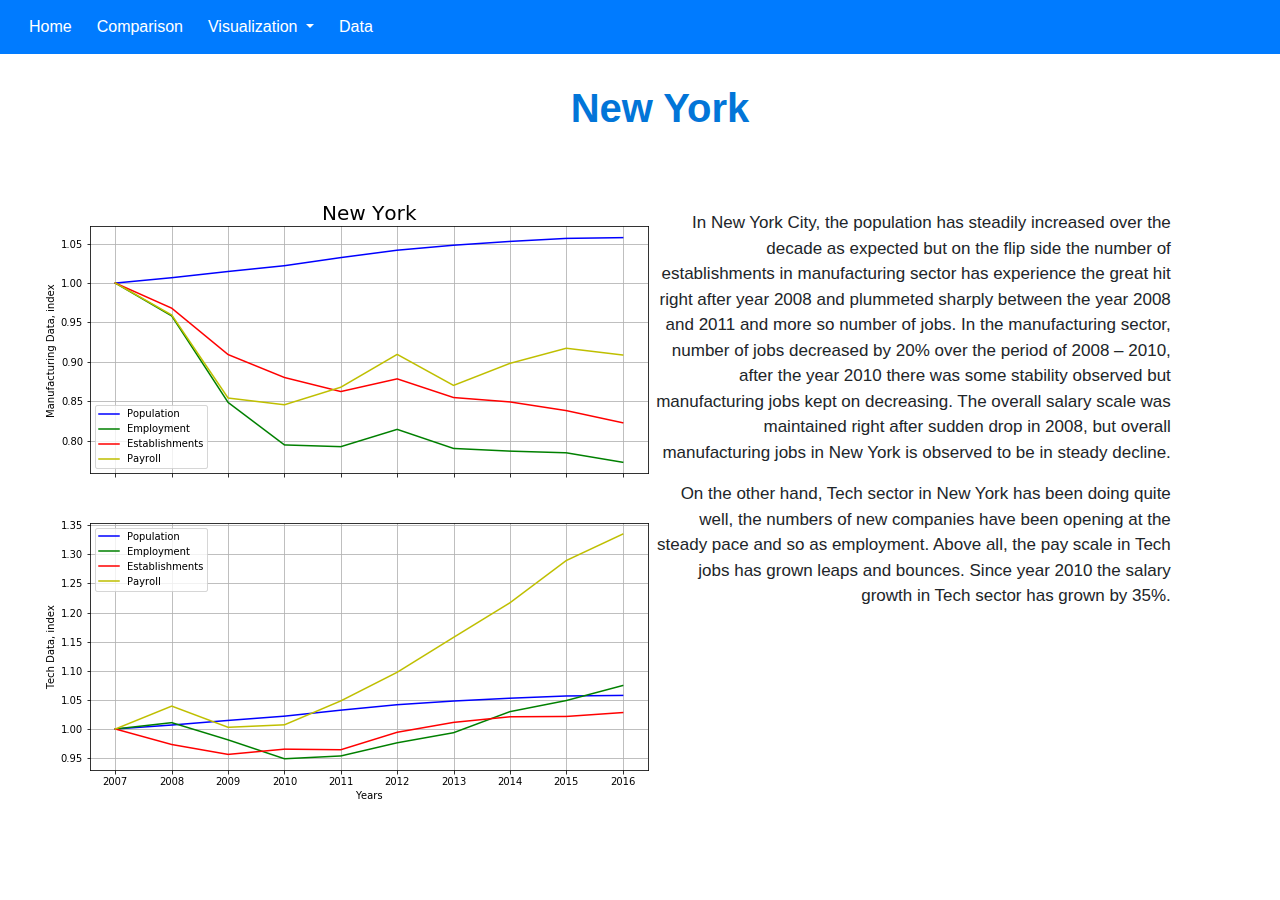
<file: viz_newyork.html>
<!DOCTYPE html>
<html lang="en">

<head>
  <meta charset="UTF-8">
  <title>New York</title>
  <link rel="stylesheet" type="text/css" href="style.css">
  <link rel="stylesheet" href="https://stackpath.bootstrapcdn.com/bootstrap/4.3.1/css/bootstrap.min.css" integrity="sha384-ggOyR0iXCbMQv3Xipma34MD+dH/1fQ784/j6cY/iJTQUOhcWr7x9JvoRxT2MZw1T" crossorigin="anonymous">

  <script src="https://code.jquery.com/jquery-3.3.1.slim.min.js" integrity="sha384-q8i/X+965DzO0rT7abK41JStQIAqVgRVzpbzo5smXKp4YfRvH+8abtTE1Pi6jizo" crossorigin="anonymous"></script>
  <script src="https://cdnjs.cloudflare.com/ajax/libs/popper.js/1.14.7/umd/popper.min.js" integrity="sha384-UO2eT0CpHqdSJQ6hJty5KVphtPhzWj9WO1clHTMGa3JDZwrnQq4sF86dIHNDz0W1" crossorigin="anonymous"></script>
  <script src="https://stackpath.bootstrapcdn.com/bootstrap/4.3.1/js/bootstrap.min.js" integrity="sha384-JjSmVgyd0p3pXB1rRibZUAYoIIy6OrQ6VrjIEaFf/nJGzIxFDsf4x0xIM+B07jRM" crossorigin="anonymous"></script>

  <link rel="stylesheet" href="style.css">
</head>
<body>

    <nav class="navbar navbar-dark bg-primary">
    </div>
    <div class="btn-group" role="group" aria-label="Button group with nested dropdown">
        <a href="index.html" type="button" class="btn btn-primary" role="button">Home</a>
        <a href="compare.html" type="button" class="btn btn-primary" role="button">Comparison</a>
              
        <div class="btn-group">
            <button type="button" class="btn btn-primary dropdown-toggle" data-toggle="dropdown" aria-haspopup="true" aria-expanded="false">
              Visualization
            </button>
            <div class="dropdown-menu">
              <a class="dropdown-item" href="viz_austin.html">Austin</a>
              <a class="dropdown-item" href="viz_boston.html">Boston</a>
              <a class="dropdown-item" href="viz_chicago.html">Chicago</a>
              <a class="dropdown-item" href="viz_detroit.html">Detroit</a>
              <a class="dropdown-item" href="viz_houston.html">Houston</a>
              <a class="dropdown-item" href="viz_newyork.html">New York</a>
              <a class="dropdown-item" href="viz_sanfrancisco.html">San Francisco</a>
            </div>
          </div>
          <a href="data.html" type="button" class="btn btn-primary" role="button">Data</a>
    </div>
    </nav>

    <h1 class=head_second>New York</h1>
    <div class="row">
        <div  class="col-md-6">
            <img src="visualizations/New_York.png" alt="New York">
        </div>
        
        <div id="par_viz" class="col-md-5">
            <p>In New York City, the population has steadily increased over the decade as expected but on the flip side the number of establishments in manufacturing sector has experience the great hit right after year 2008 and plummeted sharply between the year 2008 and 2011 and more so number of jobs. In the manufacturing sector, number of jobs decreased by 20% over the period of 2008 – 2010, after the year 2010 there was some stability observed but manufacturing jobs kept on decreasing. The overall salary scale was maintained right after sudden drop in 2008, but overall manufacturing jobs in New York is observed to be in steady decline.</p>
            <p>On the other hand, Tech sector in New York has been doing quite well, the numbers of new companies have been opening at the steady pace and so as employment. Above all, the pay scale in Tech jobs has grown leaps and bounces. Since year 2010 the salary growth in Tech sector has grown by 35%.</p>
            
        
        </div>

    </div>






</body>

</html>
</file>
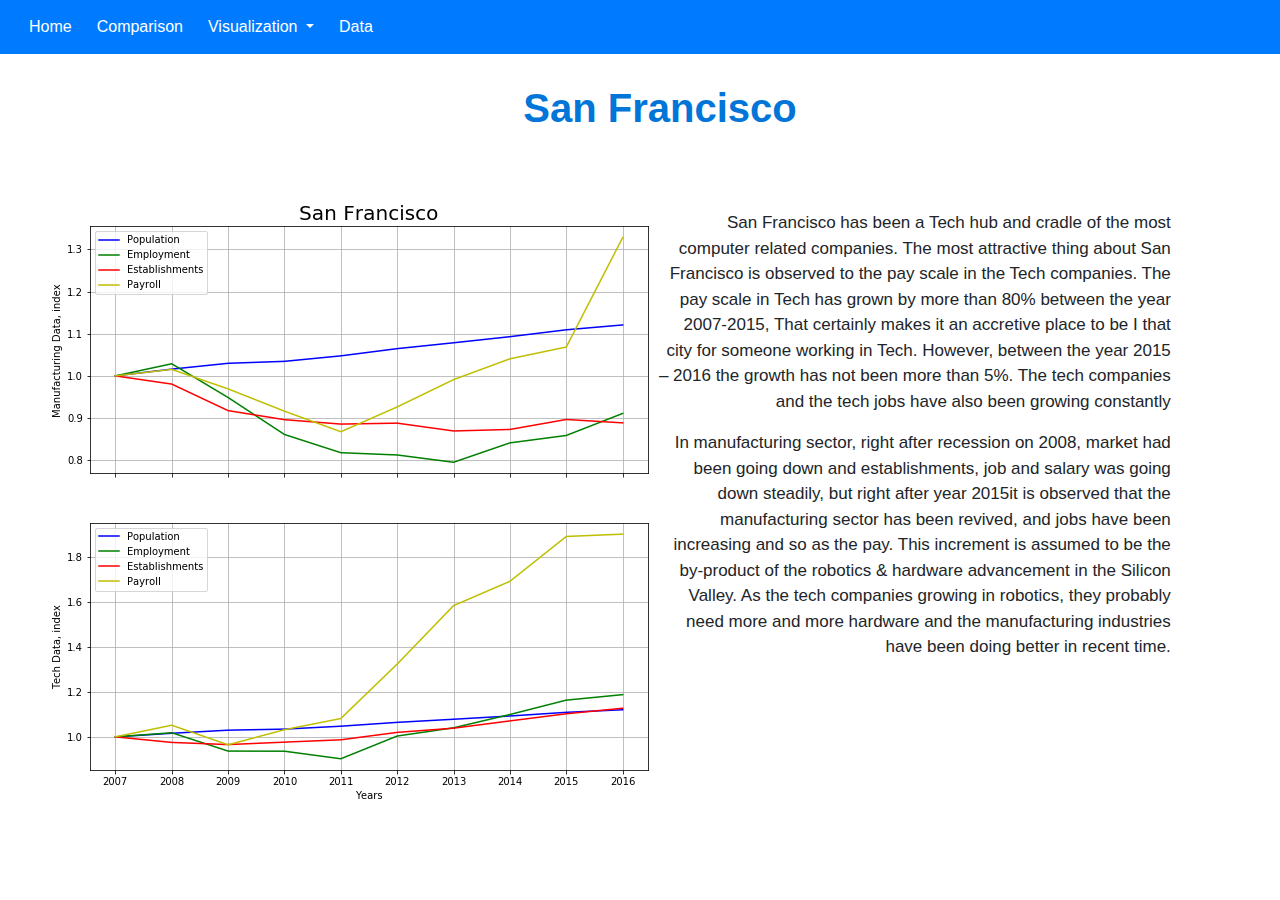
<file: viz_sanfrancisco.html>
<!DOCTYPE html>
<html lang="en">

<head>
  <meta charset="UTF-8">
  <title>San Francisco</title>
  <link rel="stylesheet" type="text/css" href="style.css">
  <link rel="stylesheet" href="https://stackpath.bootstrapcdn.com/bootstrap/4.3.1/css/bootstrap.min.css" integrity="sha384-ggOyR0iXCbMQv3Xipma34MD+dH/1fQ784/j6cY/iJTQUOhcWr7x9JvoRxT2MZw1T" crossorigin="anonymous">

  <script src="https://code.jquery.com/jquery-3.3.1.slim.min.js" integrity="sha384-q8i/X+965DzO0rT7abK41JStQIAqVgRVzpbzo5smXKp4YfRvH+8abtTE1Pi6jizo" crossorigin="anonymous"></script>
  <script src="https://cdnjs.cloudflare.com/ajax/libs/popper.js/1.14.7/umd/popper.min.js" integrity="sha384-UO2eT0CpHqdSJQ6hJty5KVphtPhzWj9WO1clHTMGa3JDZwrnQq4sF86dIHNDz0W1" crossorigin="anonymous"></script>
  <script src="https://stackpath.bootstrapcdn.com/bootstrap/4.3.1/js/bootstrap.min.js" integrity="sha384-JjSmVgyd0p3pXB1rRibZUAYoIIy6OrQ6VrjIEaFf/nJGzIxFDsf4x0xIM+B07jRM" crossorigin="anonymous"></script>

  <link rel="stylesheet" href="style.css">
</head>
<body>

    <nav class="navbar navbar-dark bg-primary">
    </div>
    <div class="btn-group" role="group" aria-label="Button group with nested dropdown">
        <a href="index.html" type="button" class="btn btn-primary" role="button">Home</a>
        <a href="compare.html" type="button" class="btn btn-primary" role="button">Comparison</a>
              
        <div class="btn-group">
            <button type="button" class="btn btn-primary dropdown-toggle" data-toggle="dropdown" aria-haspopup="true" aria-expanded="false">
              Visualization
            </button>
            <div class="dropdown-menu">
              <a class="dropdown-item" href="viz_austin.html">Austin</a>
              <a class="dropdown-item" href="viz_boston.html">Boston</a>
              <a class="dropdown-item" href="viz_chicago.html">Chicago</a>
              <a class="dropdown-item" href="viz_detroit.html">Detroit</a>
              <a class="dropdown-item" href="viz_houston.html">Houston</a>
              <a class="dropdown-item" href="viz_newyork.html">New York</a>
              <a class="dropdown-item" href="viz_sanfrancisco.html">San Francisco</a>
            </div>
          </div>
          <a href="data.html" type="button" class="btn btn-primary" role="button">Data</a>
    </div>
    </nav>

    <h1 class=head_second>San Francisco</h1>
    <div class="row">
        <div  class="col-md-6">
            <img src="visualizations/San_Francisco.png" alt="San Francisco">
        </div>
        
        <div id="par_viz" class="col-md-5">
            <p>San Francisco has been a Tech hub and cradle of the most computer related companies. The most attractive thing about San Francisco is observed to the pay scale in the Tech companies. The pay scale in Tech has grown by more than 80% between the year 2007-2015, That certainly makes it an accretive place to be I that city for someone working in Tech. However, between the year 2015 – 2016 the growth has not been more than 5%. The tech companies and the tech jobs have also been growing constantly</p>
            <p>In manufacturing sector, right after recession on 2008, market had been going down and establishments, job and salary was going down steadily, but right after year 2015it is observed that the manufacturing sector has been revived, and jobs have been increasing and so as the pay. This increment is assumed to be the by-product of the robotics & hardware advancement in the Silicon Valley.  As the tech companies growing in robotics, they probably need more and more hardware and the manufacturing industries have been doing better in recent time.</p>
            
        
        </div>

    </div>






</body>

</html>
</file>
<file: style.css>
.head_main{
    font-size: 40px;
    font-weight: bold;
    color: #0275d8;
    margin-left: 40px;
    margin-top: 30px
  }

  #head_main{
    font-size: 40px;
    font-weight: bold;
    color: #0275d8;
    margin-left: 20px
  }

  #sum_par{
    font-size: 17px;
    margin-left: 20px;
    margin-right: 10px;
    text-align: justify;
}

#par{
    font-size: 20px;
    left: 20px;
    right: 20px;
    text-align: right;
}

.head_second{
    font-size: 40px;
    margin-top: 30px;
    font-weight: bold;
    color: #0275d8;
    margin-left: 40px;
    text-align: center;
  }

.list_ul {
    margin: 10px
}

#header {
    margin-bottom: 60px;
}

#right_allign {
    
    text-align: left;
}

#par_viz{
    font-size: 17px;
    margin-top: 70px;
    text-align: right;
}

.hide {
    display: none
}

td {
    content: "$"
}

tr {
    text-align: center;
}

table {
    margin-left: 30px;
    margin-bottom: 50px;
}

th {
    width: 120px;

}

#oil_price {
    margin-top: 140px
}

h2 {
    font-size: 20px;
    font-weight: normal;
    margin-left: 40px;
     }

img.github_btn {
    width: 25px;
    margin-top: 7px;
    margin-left: 8px;
}
</file>
